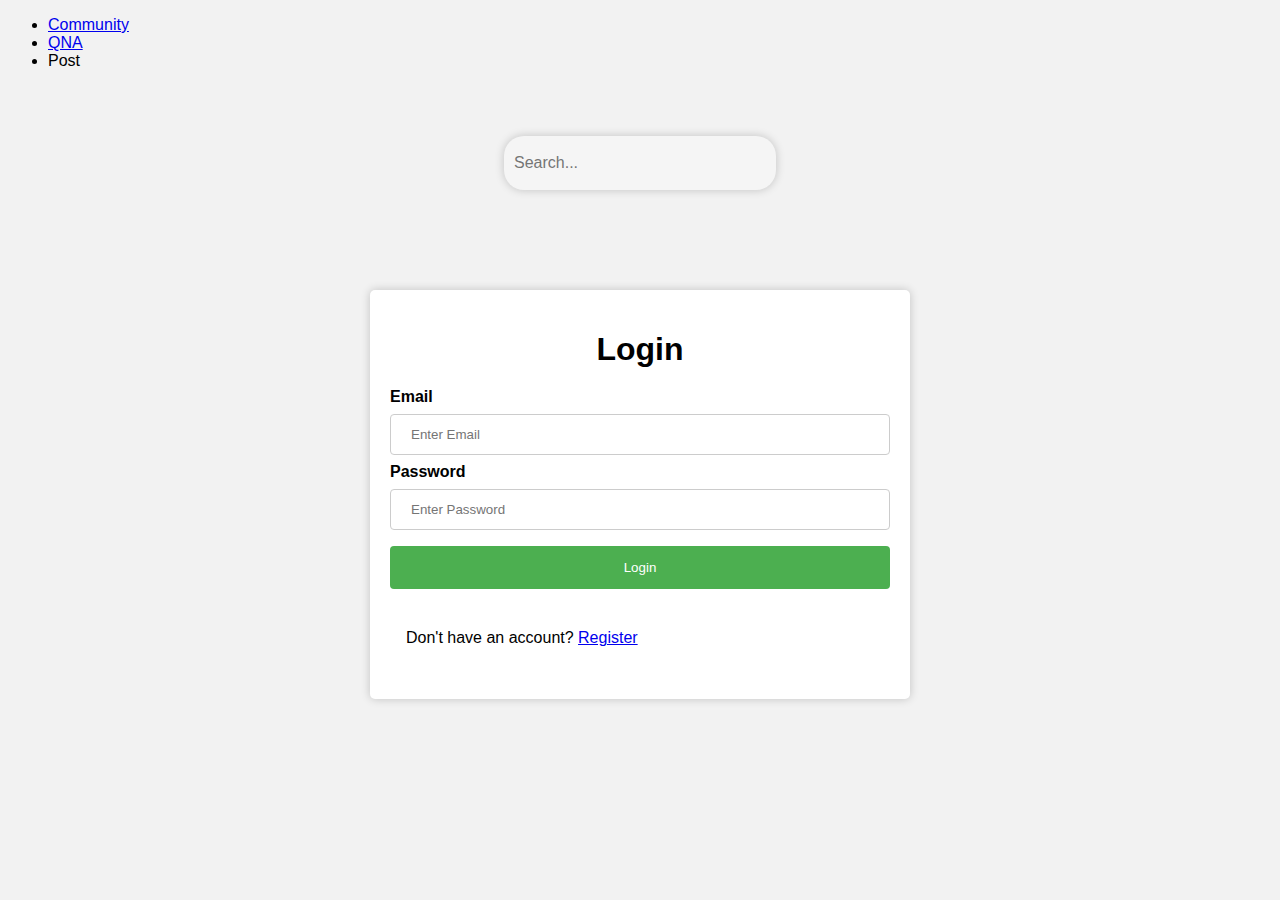
<file: templates/login.html>
<!DOCTYPE html>
<html>
<head>
    <div class="collapse navbar-collapse" id="navbarNav">
        <ul class="navbar-nav mr-auto">
          <li class="nav-item">
            <a class="nav-link" href="index.html">Community</a>
          </li>
          <li class="nav-item">
            <a class="nav-link" href="communities.html">QNA</a>
          </li>
          <li class="nav-item-a">
            <a class="nav-link" id="post-button">Post</a>
          </li>
        </ul>
        <div class="search-bar">
          <form action="#" method="get">
            <input type="text" placeholder="Search..." />
            <button type="submit"><i class="fa fa-search"></i></button>
          </form>
        </div>
	<title>Login Page</title>
	<meta charset="UTF-8">
	<meta name="viewport" content="width=device-width, initial-scale=1">
	<style>
        .profile-icon {
    position: absolute;
    top: 0;
    right: 0;
    margin: 10px;
  }
  
  .profile-icon img {
    width: 40px;
    height: 40px;
    border-radius: 50%;
  }
  
  .search-bar {
    display: flex;
    align-items: center;
    margin: 10px 0;
  }
  
  .search-bar {
    display: flex;
    align-items: center;
    margin: 10px 0;
  }
  
  .search-bar form {
    display: flex;
    align-items: center;
    background-color: #f5f5f5;
    border-radius: 20px;
    padding: 5px;
  }
  
  .search-bar input[type="text"] {
    border: none;
    background-color: transparent;
    margin: 0;
    padding: 5px;
    font-size: 16px;
  }
  
  .search-bar button[type="submit"] {
    border: none;
    background-color: transparent;
    font-size: 16px;
    color: #555;
    margin-left: 5px;
    cursor: pointer;
  }
		body {
			font-family: Arial, sans-serif;
			background-color: #f2f2f2;
		}

		form {
			background-color: #fff;
			max-width: 500px;
			margin: 50px auto;
			padding: 20px;
			border-radius: 5px;
			box-shadow: 0 0 10px rgba(0,0,0,0.2);
		}

		h1 {
			text-align: center;
			margin-bottom: 20px;
		}

		input[type=text], input[type=password] {
			width: 100%;
			padding: 12px 20px;
			margin: 8px 0;
			display: inline-block;
			border: 1px solid #ccc;
			border-radius: 4px;
			box-sizing: border-box;
		}

		button {
			background-color: #4CAF50;
			color: white;
			padding: 14px 20px;
			margin: 8px 0;
			border: none;
			border-radius: 4px;
			cursor: pointer;
			width: 100%;
		}

		button:hover {
			background-color: #45a049;
		}

		.container {
			padding: 16px;
		}

		span.psw {
			float: right;
			padding-top: 16px;
		}
	</style>
</head>
<body>

	<form action="" method="post">
		<h1>Login</h1>

		<label for="email"><b>Email</b></label>
		<input type="text" placeholder="Enter Email" name="email" required>

		<label for="psw"><b>Password</b></label>
		<input type="password" placeholder="Enter Password" name="psw" required>

		<button type="submit">Login</button>
		<div class="container">
			<p>Don't have an account? <a href="register.html">Register</a></p>
		</div>
	</form>

</body>
</html>
</file>
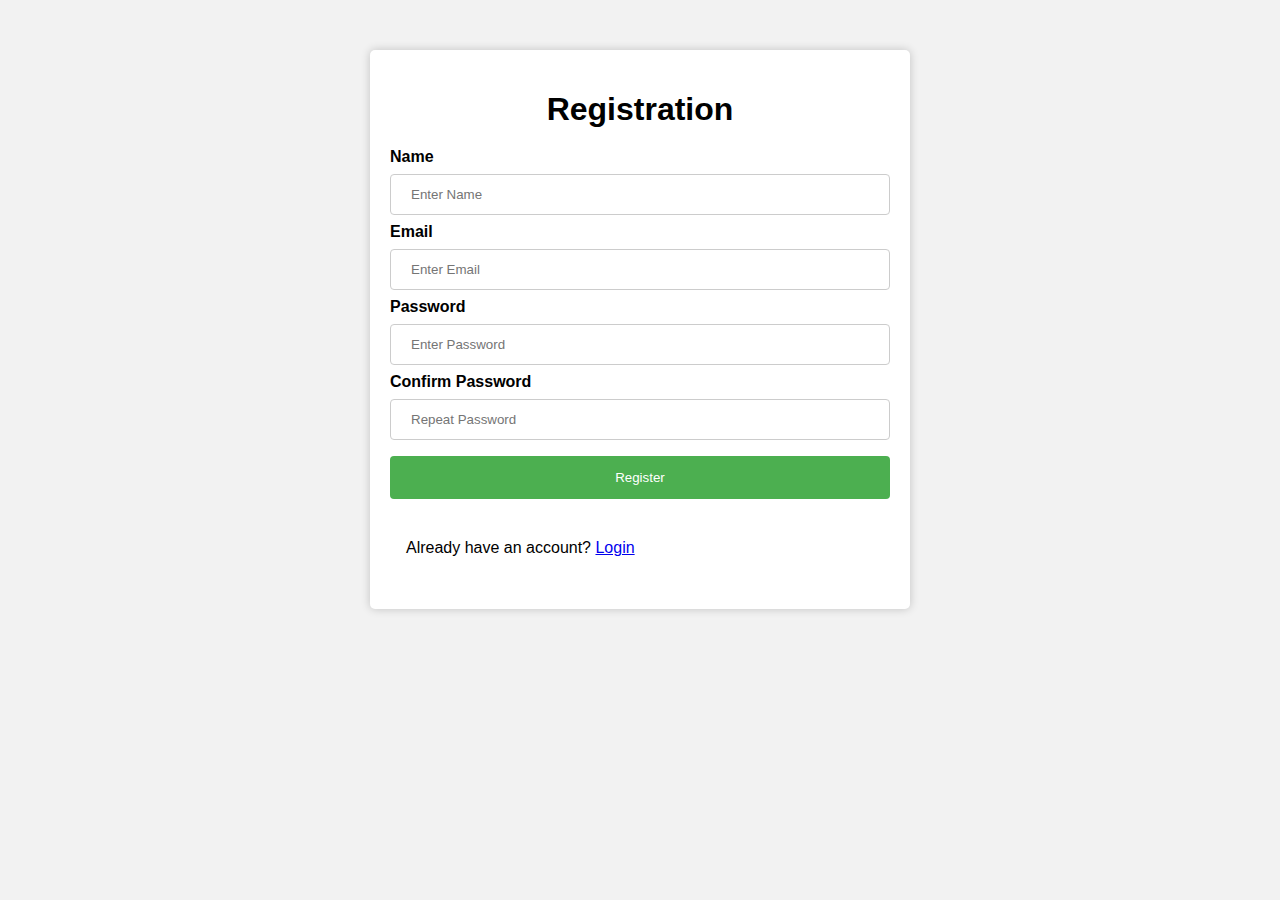
<file: templates/register.html>
<!DOCTYPE html>
<html>
<head>
	<title>Registration Page</title>
	<meta charset="UTF-8">
	<meta name="viewport" content="width=device-width, initial-scale=1">
	<style>
        
		body {
			font-family: Arial, sans-serif;
			background-color: #f2f2f2;
		}

		form {
			background-color: #fff;
			max-width: 500px;
			margin: 50px auto;
			padding: 20px;
			border-radius: 5px;
			box-shadow: 0 0 10px rgba(0,0,0,0.2);
		}

		h1 {
			text-align: center;
			margin-bottom: 20px;
		}

		input[type=text], input[type=password] {
			width: 100%;
			padding: 12px 20px;
			margin: 8px 0;
			display: inline-block;
			border: 1px solid #ccc;
			border-radius: 4px;
			box-sizing: border-box;
		}

		button {
			background-color: #4CAF50;
			color: white;
			padding: 14px 20px;
			margin: 8px 0;
			border: none;
			border-radius: 4px;
			cursor: pointer;
			width: 100%;
		}

		button:hover {
			background-color: #45a049;
		}

		.container {
			padding: 16px;
		}

		span.psw {
			float: right;
			padding-top: 16px;
		}
	</style>
</head>
<body>

	<form action="" method="post">
		<h1>Registration</h1>

		<label for="name"><b>Name</b></label>
		<input type="text" placeholder="Enter Name" name="name" required>

		<label for="email"><b>Email</b></label>
		<input type="text" placeholder="Enter Email" name="email" required>

		<label for="psw"><b>Password</b></label>
		<input type="password" placeholder="Enter Password" name="psw" required>

		<label for="psw-repeat"><b>Confirm Password</b></label>
		<input type="password" placeholder="Repeat Password" name="psw-repeat" required>

		<button type="submit">Register</button>
		<div class="container">
			<p>Already have an account? <a href="login.html">Login</a></p>
		</div>
	</form>

</body>
</html>
</file>
